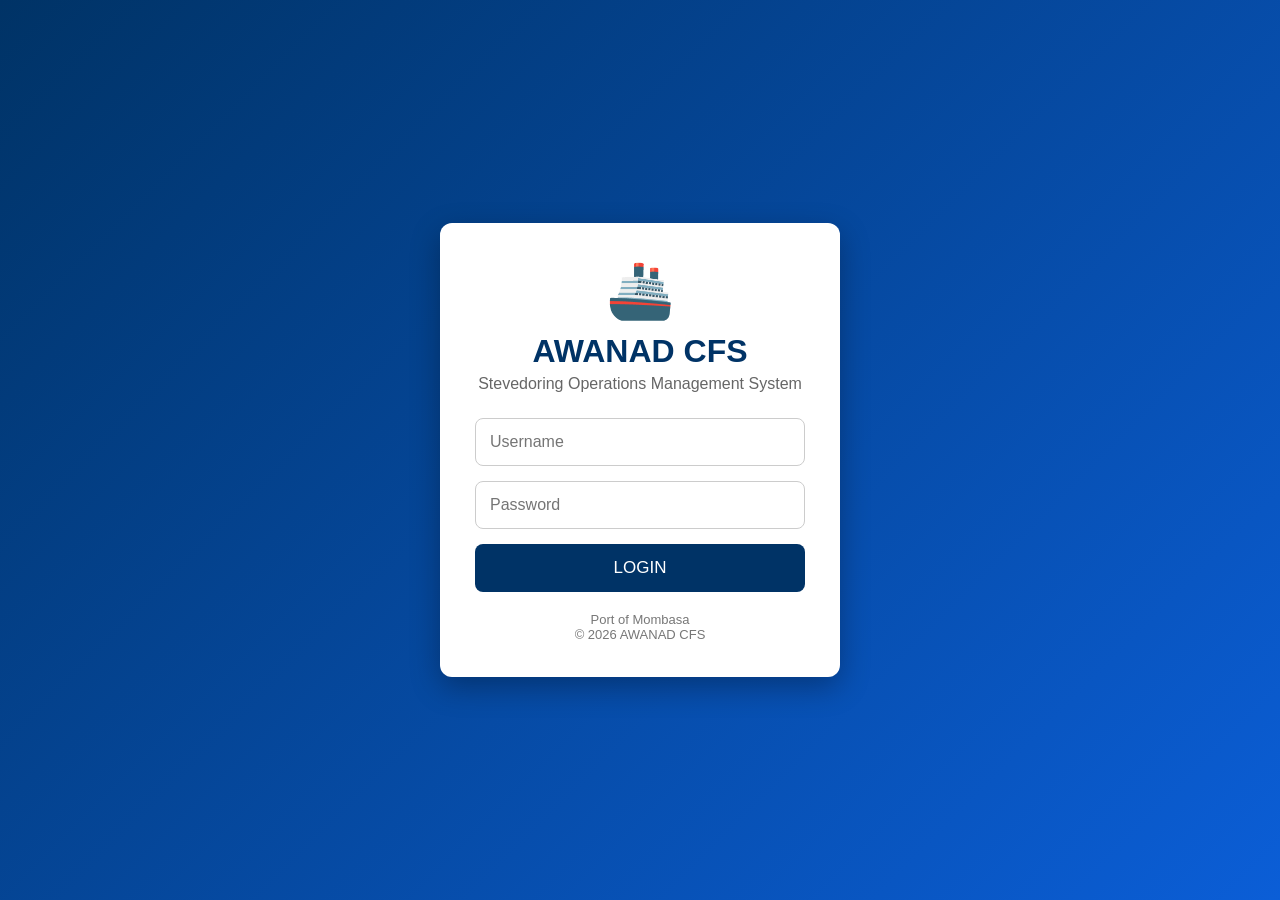
<file: index.html>
<!DOCTYPE html>
<html lang="en">
<head>
<meta charset="UTF-8">
<meta name="viewport" content="width=device-width, initial-scale=1.0">
<title>AWANAD SOMS</title>

<style>
*{
    margin:0;
    padding:0;
    box-sizing:border-box;
    font-family:Segoe UI, Arial, sans-serif;
}

body{
    background:linear-gradient(135deg,#003366,#0b5ed7);
    display:flex;
    justify-content:center;
    align-items:center;
    height:100vh;
}

.login-box{
    width:400px;
    background:#fff;
    padding:35px;
    border-radius:12px;
    box-shadow:0 10px 30px rgba(0,0,0,.3);
    text-align:center;
}

.logo{
    font-size:55px;
    margin-bottom:10px;
}

h1{
    color:#003366;
    margin-bottom:5px;
}

p{
    color:#666;
    margin-bottom:25px;
}

input{
    width:100%;
    padding:14px;
    margin-bottom:15px;
    border:1px solid #ccc;
    border-radius:8px;
    font-size:16px;
}

button{
    width:100%;
    padding:14px;
    background:#003366;
    color:white;
    border:none;
    border-radius:8px;
    font-size:17px;
    cursor:pointer;
}

button:hover{
    background:#0b5ed7;
}

.footer{
    margin-top:20px;
    color:#777;
    font-size:13px;
}
</style>
</head>

<body>

<div class="login-box">

<div class="logo">🚢</div>

<h1>AWANAD CFS</h1>

<p>Stevedoring Operations Management System</p>

<input type="text" placeholder="Username">

<input type="password" placeholder="Password">

<button onclick="window.location.href='dashboard.html'">
LOGIN
</button>

<div class="footer">
Port of Mombasa<br>
© 2026 AWANAD CFS
</div>

</div>

</body>
</html>
</file>
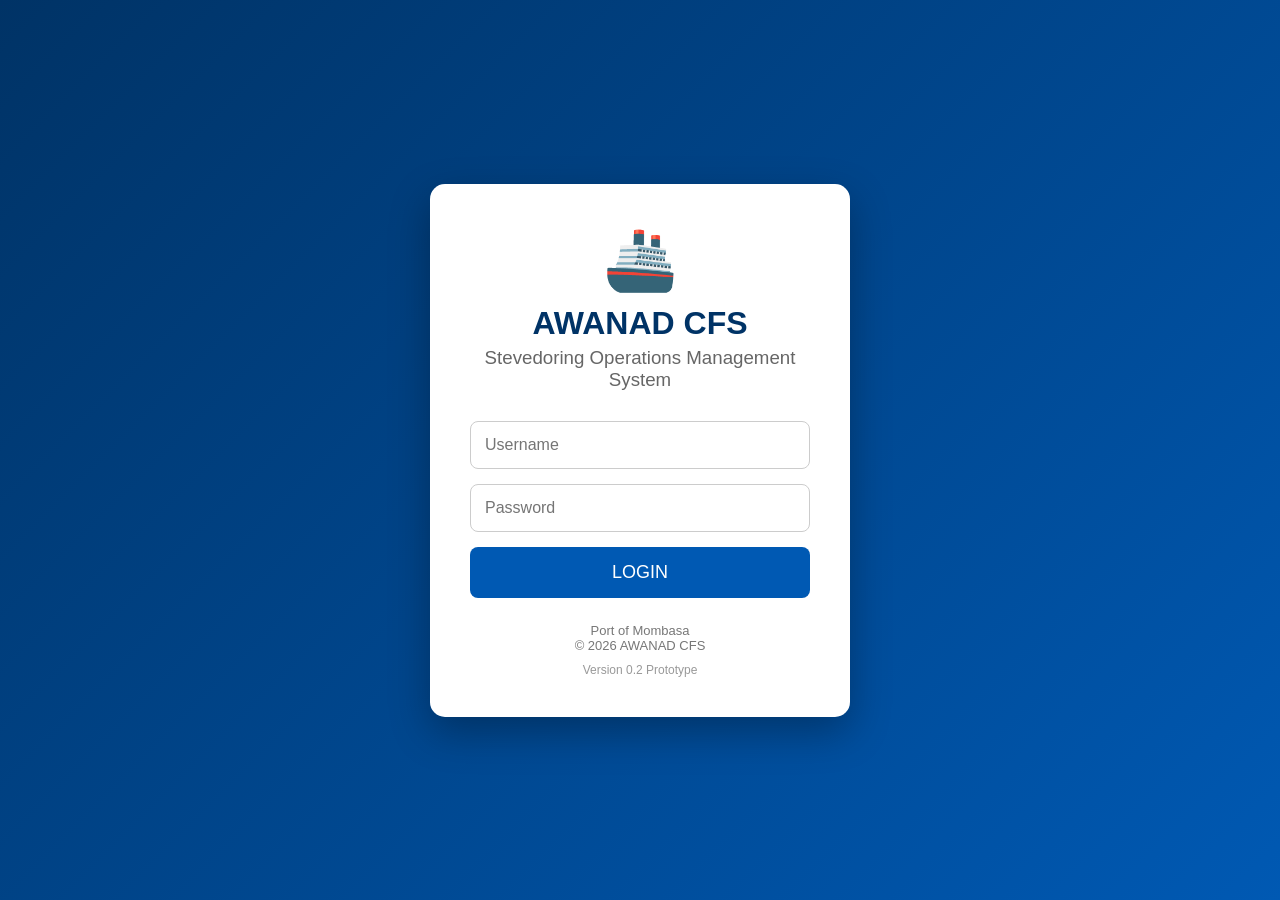
<file: public/index.html>
<!DOCTYPE html>
<html lang="en">
<head>
<meta charset="UTF-8">
<meta name="viewport" content="width=device-width, initial-scale=1.0">
<title>AWANAD SOMS</title>

<style>

*{
margin:0;
padding:0;
box-sizing:border-box;
font-family:Segoe UI,Arial,sans-serif;
}

body{
background:linear-gradient(135deg,#003366,#0059b3);
height:100vh;
display:flex;
justify-content:center;
align-items:center;
}

.container{
width:420px;
background:white;
border-radius:15px;
padding:40px;
box-shadow:0 15px 40px rgba(0,0,0,.3);
text-align:center;
}

.logo{
font-size:60px;
margin-bottom:10px;
}

h1{
color:#003366;
margin-bottom:5px;
}

h3{
color:#666;
margin-bottom:30px;
font-weight:normal;
}

input{
width:100%;
padding:14px;
margin-bottom:15px;
border:1px solid #ccc;
border-radius:8px;
font-size:16px;
}

button{
width:100%;
padding:15px;
background:#0059b3;
color:white;
border:none;
border-radius:8px;
font-size:18px;
cursor:pointer;
transition:.3s;
}

button:hover{
background:#003366;
}

.footer{
margin-top:25px;
font-size:13px;
color:#777;
}

.version{
margin-top:10px;
font-size:12px;
color:#999;
}

</style>

</head>

<body>

<div class="container">

<div class="logo">🚢</div>

<h1>AWANAD CFS</h1>

<h3>Stevedoring Operations Management System</h3>

<input type="text" placeholder="Username">

<input type="password" placeholder="Password">

<button onclick="alert('Dashboard Coming Next Module')">

LOGIN

</button>

<div class="footer">

Port of Mombasa

<br>

© 2026 AWANAD CFS

</div>

<div class="version">

Version 0.2 Prototype

</div>

</div>

</body>
</html>
</file>
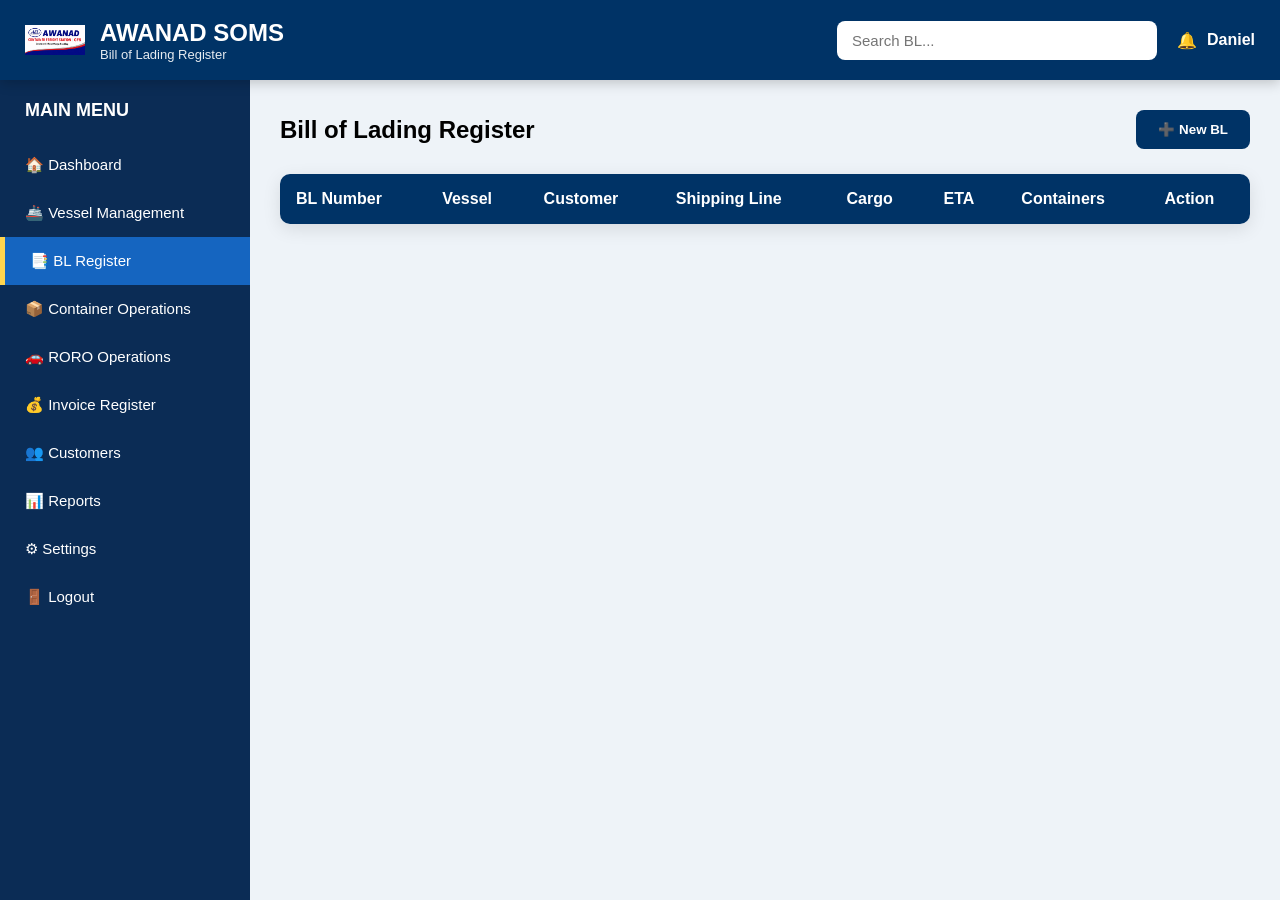
<file: bl.html>
<!DOCTYPE html>
<html lang="en">

<head>

<meta charset="UTF-8">
<meta name="viewport" content="width=device-width, initial-scale=1.0">

<title>BL Register | AWANAD SOMS</title>

<link rel="stylesheet" href="css/dashboard.css">

</head>

<body>

<header class="top-header">

<div class="logo-section">

<img src="public/images/logo.png" class="logo">

<div>

<h1>AWANAD SOMS</h1>

<p>Bill of Lading Register</p>

</div>

</div>

<div class="header-right">

<input
type="text"
id="searchBL"
class="search-box"
placeholder="Search BL..."
onkeyup="searchBL()">

<div class="user-box">

🔔

<span>Daniel</span>

</div>

</div>

</header>

<aside class="sidebar">

<h3>MAIN MENU</h3>

<a href="dashboard.html">🏠 Dashboard</a>

<a href="vessels.html">🚢 Vessel Management</a>

<a class="active" href="bl.html">📑 BL Register</a>

<a href="containers.html">📦 Container Operations</a>

<a href="roro.html">🚗 RORO Operations</a>

<a href="invoices.html">💰 Invoice Register</a>

<a href="customers.html">👥 Customers</a>

<a href="reports.html">📊 Reports</a>

<a href="settings.html">⚙ Settings</a>

<a href="index.html">🚪 Logout</a>

</aside>

<main class="content">

<div class="page-title">

<h2>Bill of Lading Register</h2>

<button class="action-btn" onclick="openBLModal()">

➕ New BL

</button>

</div>

<table>

<thead>

<tr>

<th>BL Number</th>

<th>Vessel</th>

<th>Customer</th>

<th>Shipping Line</th>

<th>Cargo</th>

<th>ETA</th>

<th>Containers</th>

<th>Action</th>

</tr>

</thead>

<tbody id="blTableBody">

</tbody>

</table>

</main>

<div id="blModal" class="modal">

<div class="modal-content">

<h2>Register Bill of Lading</h2>

<input type="text" id="blNumber" placeholder="BL Number">

<input type="text" id="blVessel" placeholder="Vessel">

<input type="text" id="blCustomer" placeholder="Customer">

<input type="text" id="blShippingLine" placeholder="Shipping Line">

<input type="text" id="blCargo" placeholder="Cargo">

<input type="date" id="blETA">

<textarea
id="blContainers"
placeholder="Container Numbers (comma separated)"
style="padding:12px;height:120px;border:1px solid #ccc;border-radius:8px;"></textarea>

<div class="modal-buttons">

<button class="save-btn" onclick="saveBL()">

Save BL

</button>

<button class="cancel-btn" onclick="closeBLModal()">

Cancel

</button>

</div>

</div>

</div>

<script src="js/bl.js"></script>

</body>

</html>
</file>
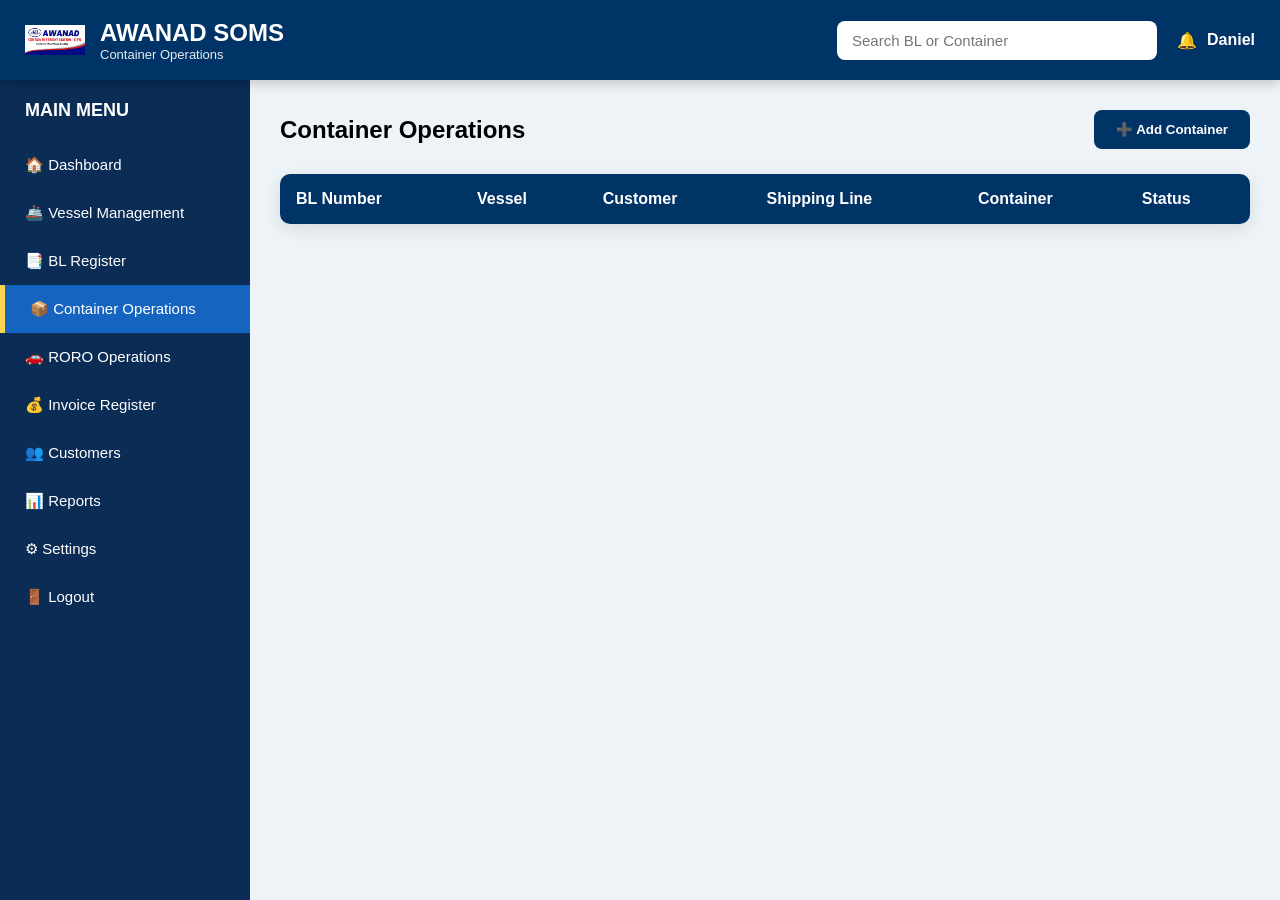
<file: containers.html>
<!DOCTYPE html>
<html lang="en">

<head>

<meta charset="UTF-8">
<meta name="viewport" content="width=device-width, initial-scale=1.0">

<title>Container Operations | AWANAD SOMS</title>

<link rel="stylesheet" href="css/dashboard.css">

</head>

<body>

<header class="top-header">

<div class="logo-section">

<img src="public/images/logo.png" class="logo">

<div>

<h1>AWANAD SOMS</h1>

<p>Container Operations</p>

</div>

</div>

<div class="header-right">

<input
type="text"
id="searchContainer"
class="search-box"
placeholder="Search BL or Container">

<div class="user-box">

🔔

<span>Daniel</span>

</div>

</div>

</header>

<aside class="sidebar">

<h3>MAIN MENU</h3>

<a href="dashboard.html">🏠 Dashboard</a>

<a href="vessels.html">🚢 Vessel Management</a>

<a href="bl.html">📑 BL Register</a>

<a class="active" href="containers.html">📦 Container Operations</a>

<a href="roro.html">🚗 RORO Operations</a>

<a href="invoices.html">💰 Invoice Register</a>

<a href="customers.html">👥 Customers</a>

<a href="reports.html">📊 Reports</a>

<a href="settings.html">⚙ Settings</a>

<a href="index.html">🚪 Logout</a>

</aside>

<main class="content">

<div class="page-title">

<h2>Container Operations</h2>

<button class="action-btn" onclick="openContainerModal()">

➕ Add Container

</button>

</div>

<table>

<thead>

<tr>

<th>BL Number</th>

<th>Vessel</th>

<th>Customer</th>

<th>Shipping Line</th>

<th>Container</th>

<th>Status</th>

</tr>

</thead>

<tbody id="containerTableBody">

</tbody>

</table>

</main>

<div id="containerModal" class="modal">

<div class="modal-content">

<h2>Add Container</h2>

<input type="text" id="containerBL" placeholder="Enter BL Number" onkeyup="fetchBL()">

<input type="text" id="containerVessel" readonly>

<input type="text" id="containerCustomer" readonly>

<input type="text" id="containerShipping" readonly>

<input type="text" id="containerNumber" placeholder="Container Number">

<select id="containerStatus">

<option>Awaiting</option>

<option>Discharging</option>

<option>Evacuating</option>

<option>Completed</option>

</select>

<div class="modal-buttons">

<button class="save-btn" onclick="saveContainer()">

Save

</button>

<button class="cancel-btn" onclick="closeContainerModal()">

Cancel

</button>

</div>

</div>

</div>

<script src="js/containers.js"></script>

</body>

</html>
</file>
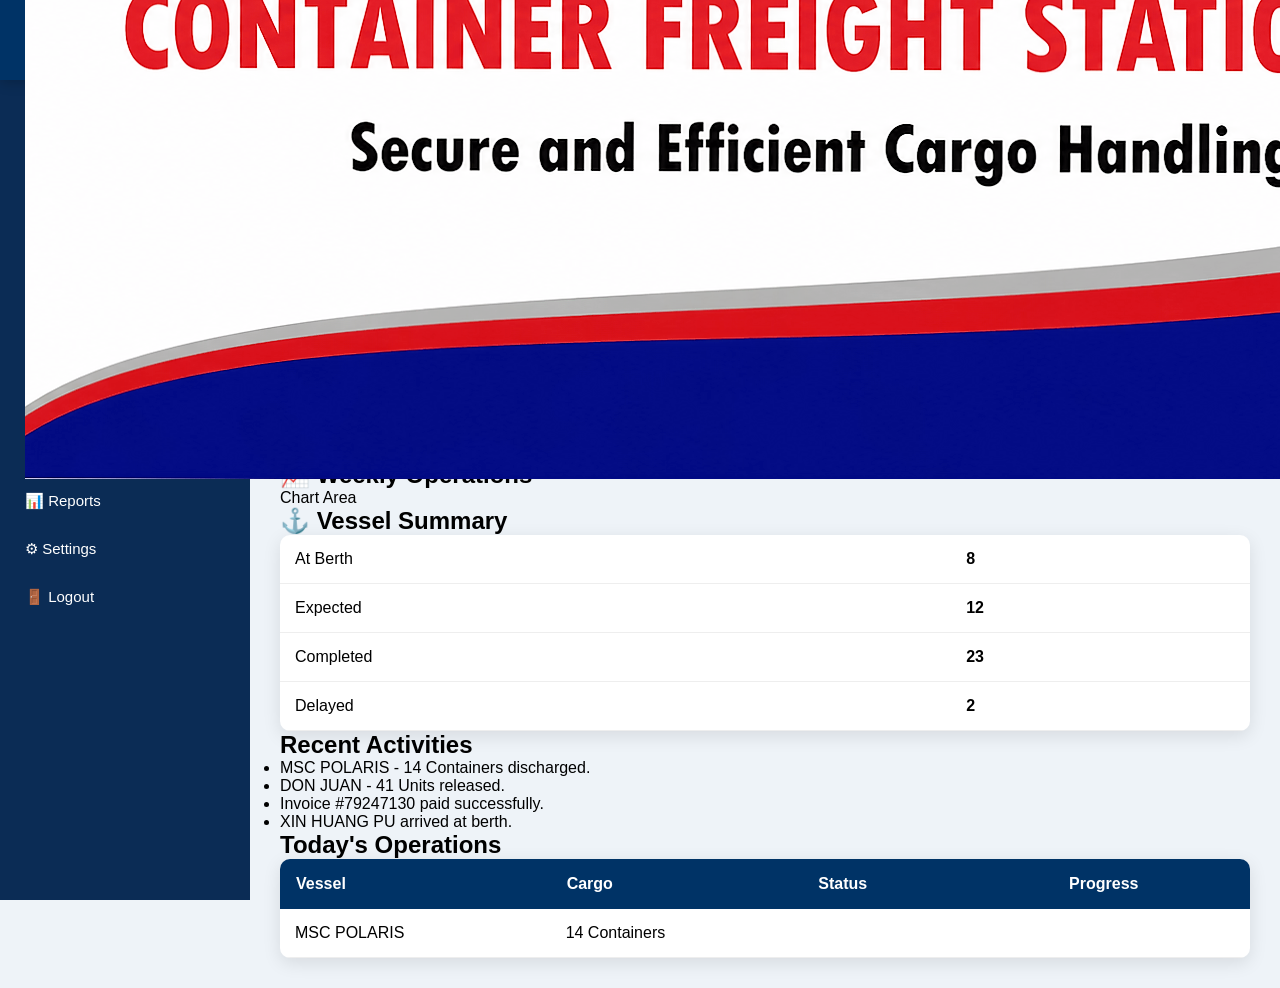
<file: dashboard.html>
<!DOCTYPE html>
<html lang="en">
<head>
    <meta charset="UTF-8">
    <meta name="viewport" content="width=device-width, initial-scale=1.0">
    <title>AWANAD SOMS Dashboard</title>
    <link rel="stylesheet" href="css/dashboard.css">
</head>
<body>

    <header class="top-header">
        <div class="banner">
            <img src="public/images/logo.png" alt="AWANAD Banner">
        </div>

        <div class="header-bar">
            <div class="search-box">
                <input type="text" placeholder="Search vessels, containers, invoices...">
            </div>

            <div class="header-right">
                <span>🔔</span>
                <span>📅 17 Jul 2026</span>
                <span>🕒 10:30 AM</span>
                <div class="user">👤 Daniel</div>
            </div>
        </div>
    </header>

    <aside class="sidebar">
        <h3>MAIN MENU</h3>
        <a href="dashboard.html">🏠 Dashboard</a>
        <a href="vessels.html">🚢 Vessel Management</a>
        <a href="bl.html">📄 BL Register</a>
        <a href="containers.html">📦 Container Operations</a>
        <a href="roro.html">🚗 RORO Operations</a>
        <a href="invoices.html">💰 Invoice Register</a>
        <a href="customers.html">👥 Customers</a>
        <a href="reports.html">📊 Reports</a>
        <a href="settings.html">⚙ Settings</a>
        <a href="index.html">🚪 Logout</a>
    </aside>

    <main class="content">
        <h1>Welcome back, Daniel!</h1>
        <p>Here's the latest overview of AWANAD operations.</p>

        <section class="cards">
            <div class="card">
                <h2>Total Containers</h2>
                <h1>156</h1>
                <p>Containers under operation</p>
            </div>

            <div class="card">
                <h2>RORO Units</h2>
                <h1>83</h1>
                <p>Vehicles received</p>
            </div>

            <div class="card">
                <h2>Expected Vessels</h2>
                <h1>12</h1>
                <p>Awaiting arrival</p>
            </div>

            <div class="card">
                <h2>Pending Invoices</h2>
                <h1>24</h1>
                <p>Awaiting payment</p>
            </div>
        </section>

        <section class="dashboard-row">
            <div class="chart-card">
                <h2>📈 Weekly Operations</h2>
                <div class="chart-placeholder">Chart Area</div>
            </div>

            <div class="chart-card">
                <h2>⚓ Vessel Summary</h2>
                <table class="mini-table">
                    <tr><td>At Berth</td><td><strong>8</strong></td></tr>
                    <tr><td>Expected</td><td><strong>12</strong></td></tr>
                    <tr><td>Completed</td><td><strong>23</strong></td></tr>
                    <tr><td>Delayed</td><td><strong>2</strong></td></tr>
                </table>
            </div>
        </section>

        <section class="activity-panel">
            <h2>Recent Activities</h2>
            <ul>
                <li>MSC POLARIS - 14 Containers discharged.</li>
                <li>DON JUAN - 41 Units released.</li>
                <li>Invoice #79247130 paid successfully.</li>
                <li>XIN HUANG PU arrived at berth.</li>
            </ul>
        </section>

        <section class="table-box">
            <h2>Today's Operations</h2>
            <table>
                <thead>
                    <tr>
                        <th>Vessel</th>
                        <th>Cargo</th>
                        <th>Status</th>
                        <th>Progress</th>
                    </tr>
                </thead>
                <tbody>
                    <tr>
                        <td>MSC POLARIS</td>
                        <td>14 Containers</td>
                        <td><span class="badge blue">Discharging</span></td>
                        <td>
                            <div class="progress">
                                <div class="progress-bar blue" style="width:85%;"></div>
                            </div>
                        </td>
                    </tr>
                </tbody>
            </table>
        </section>
    </main>

</body>
</html>
</file>
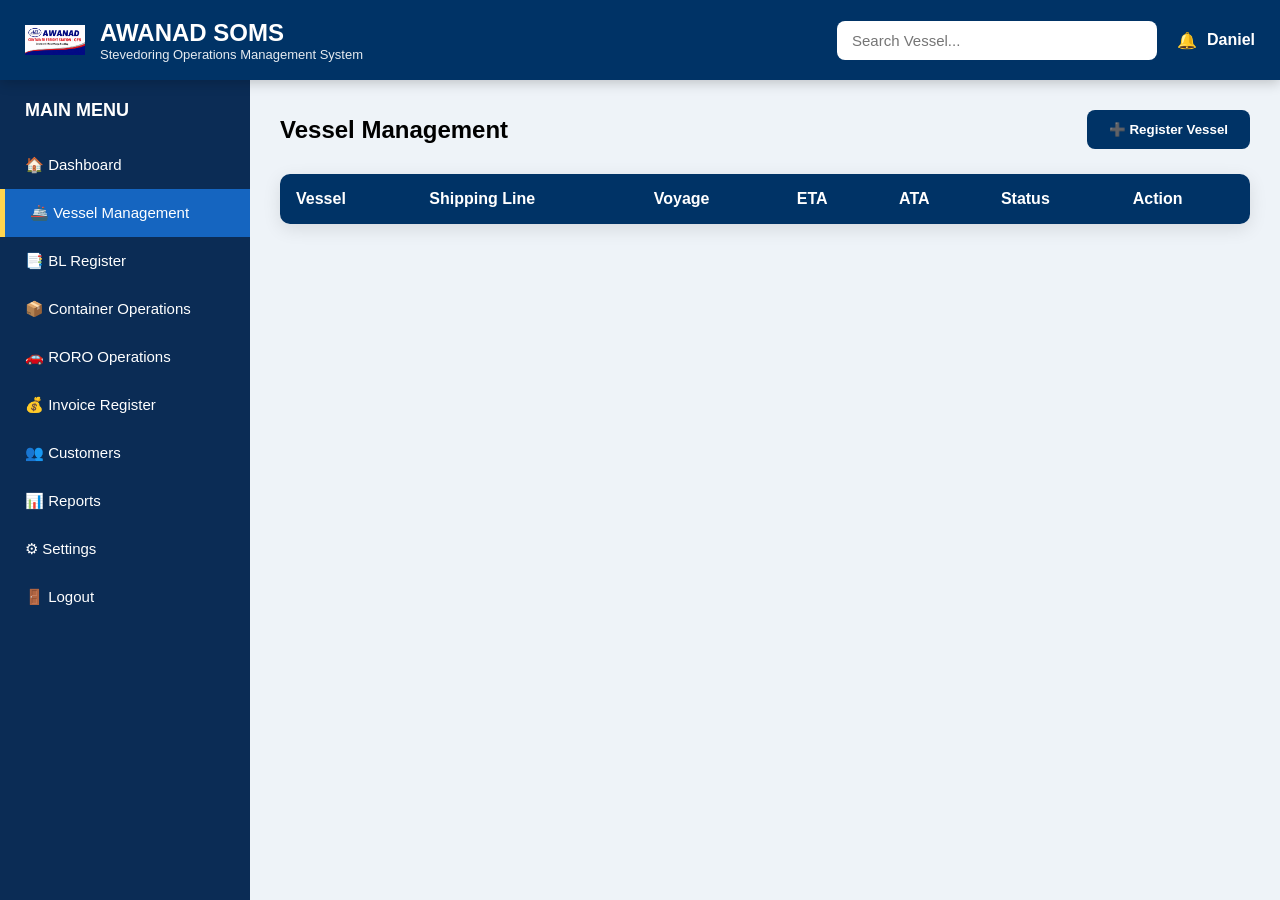
<file: vessels.html>
<!DOCTYPE html>
<html lang="en">

<head>

<meta charset="UTF-8">
<meta name="viewport" content="width=device-width, initial-scale=1.0">

<title>AWANAD SOMS | Vessel Management</title>

<link rel="stylesheet" href="css/dashboard.css">

</head>

<body>

<!-- TOP HEADER -->

<header class="top-header">

<div class="logo-section">

<img src="public/images/logo.png" class="logo" alt="AWANAD Logo">

<div>

<h1>AWANAD SOMS</h1>

<p>Stevedoring Operations Management System</p>

</div>

</div>

<div class="header-right">

<input
type="text"
id="searchInput"
placeholder="Search Vessel..."
onkeyup="searchVessel()"
class="search-box">

<div class="user-box">

🔔

<span>Daniel</span>

</div>

</div>

</header>

<!-- SIDEBAR -->

<aside class="sidebar">

<h3>MAIN MENU</h3>

<a href="dashboard.html">🏠 Dashboard</a>

<a class="active" href="vessels.html">🚢 Vessel Management</a>

<a href="bl.html">📑 BL Register</a>

<a href="containers.html">📦 Container Operations</a>

<a href="roro.html">🚗 RORO Operations</a>

<a href="invoices.html">💰 Invoice Register</a>

<a href="customers.html">👥 Customers</a>

<a href="reports.html">📊 Reports</a>

<a href="settings.html">⚙ Settings</a>

<a href="index.html">🚪 Logout</a>

</aside>

<!-- CONTENT -->

<main class="content">

<div class="page-title">

<h2>Vessel Management</h2>

<button class="action-btn" onclick="openVesselModal()">

➕ Register Vessel

</button>

</div>

<table>

<thead>

<tr>

<th>Vessel</th>

<th>Shipping Line</th>

<th>Voyage</th>

<th>ETA</th>

<th>ATA</th>

<th>Status</th>

<th>Action</th>

</tr>

</thead>

<tbody id="vesselTableBody">

</tbody>

</table>

</main>

<!-- MODAL -->

<div id="vesselModal" class="modal">

<div class="modal-content">

<h2>Register Vessel</h2>

<input
type="text"
id="vesselName"
placeholder="Vessel Name">

<input
type="text"
id="shippingLine"
placeholder="Shipping Line">

<input
type="text"
id="voyage"
placeholder="Voyage">

<label>ETA</label>

<input
type="date"
id="eta">

<label>ATA</label>

<input
type="date"
id="ata">

<select id="status">

<option>Expected</option>

<option>Arrived</option>

<option>Discharging</option>

<option>Completed</option>

</select>

<div class="modal-buttons">

<button class="save-btn" onclick="saveVessel()">

Save

</button>

<button class="cancel-btn" onclick="closeVesselModal()">

Cancel

</button>

</div>

</div>

</div>

<script src="js/vessels.js"></script>

</body>

</html>
</file>
<file: css/dashboard.css>
*{
margin:0;
padding:0;
box-sizing:border-box;
font-family:'Segoe UI',sans-serif;
}

body{
background:#eef3f8;
overflow-x:hidden;
}

.top-header{
position:fixed;
top:0;
left:0;
width:100%;
height:80px;
background:#003366;
display:flex;
justify-content:space-between;
align-items:center;
padding:0 25px;
color:#fff;
z-index:1000;
box-shadow:0 3px 12px rgba(0,0,0,.2);
}

.logo-section{
display:flex;
align-items:center;
gap:15px;
}

.logo{
width:60px;
height:60px;
object-fit:contain;
}

.logo-section h1{
font-size:24px;
font-weight:700;
}

.logo-section p{
font-size:13px;
opacity:.9;
}

.header-right{
display:flex;
align-items:center;
gap:20px;
}

.search-box{
width:320px;
padding:11px 15px;
border:none;
border-radius:8px;
outline:none;
font-size:15px;
}

.user-box{
display:flex;
align-items:center;
gap:10px;
font-weight:600;
}

.sidebar{
position:fixed;
top:80px;
left:0;
width:250px;
height:calc(100vh - 80px);
background:#0b2c55;
padding:20px 0;
overflow:auto;
}

.sidebar h3{
color:#fff;
padding:0 25px 20px;
font-size:18px;
}

.sidebar a{
display:block;
padding:15px 25px;
color:#fff;
text-decoration:none;
transition:.3s;
font-size:15px;
}

.sidebar a:hover,
.sidebar a.active{
background:#1565C0;
border-left:5px solid #FFD54F;
}

.content{
margin-left:250px;
margin-top:80px;
padding:30px;
}

.page-title{
display:flex;
justify-content:space-between;
align-items:center;
margin-bottom:25px;
}

.action-btn{
background:#003366;
color:#fff;
padding:12px 22px;
border:none;
border-radius:8px;
cursor:pointer;
font-weight:bold;
}

.action-btn:hover{
background:#1565C0;
}

table{
width:100%;
border-collapse:collapse;
background:#fff;
border-radius:10px;
overflow:hidden;
box-shadow:0 5px 18px rgba(0,0,0,.1);
}

th{
background:#003366;
color:#fff;
padding:16px;
text-align:left;
}

td{
padding:15px;
border-bottom:1px solid #eee;
}

tr:hover{
background:#f5f9fd;
}

.badge{
padding:6px 12px;
border-radius:20px;
color:#fff;
font-size:13px;
font-weight:600;
}

.expected{
background:#ff9800;
}

.arrived{
background:#009688;
}

.discharging{
background:#2196F3;
}

.completed{
background:#4CAF50;
}

.modal{
display:none;
position:fixed;
top:0;
left:0;
width:100%;
height:100%;
background:rgba(0,0,0,.5);
justify-content:center;
align-items:center;
z-index:9999;
}

.modal-content{
background:#fff;
width:520px;
padding:30px;
border-radius:15px;
display:flex;
flex-direction:column;
gap:15px;
}

.modal-content input,
.modal-content select{
padding:12px;
border:1px solid #ccc;
border-radius:8px;
font-size:15px;
}

.modal-buttons{
display:flex;
justify-content:flex-end;
gap:10px;
}

.save-btn{
background:#0b7a3b;
color:#fff;
padding:12px 20px;
border:none;
border-radius:8px;
cursor:pointer;
}

.cancel-btn{
background:#d32f2f;
color:#fff;
padding:12px 20px;
border:none;
border-radius:8px;
cursor:pointer;
}
</file>
